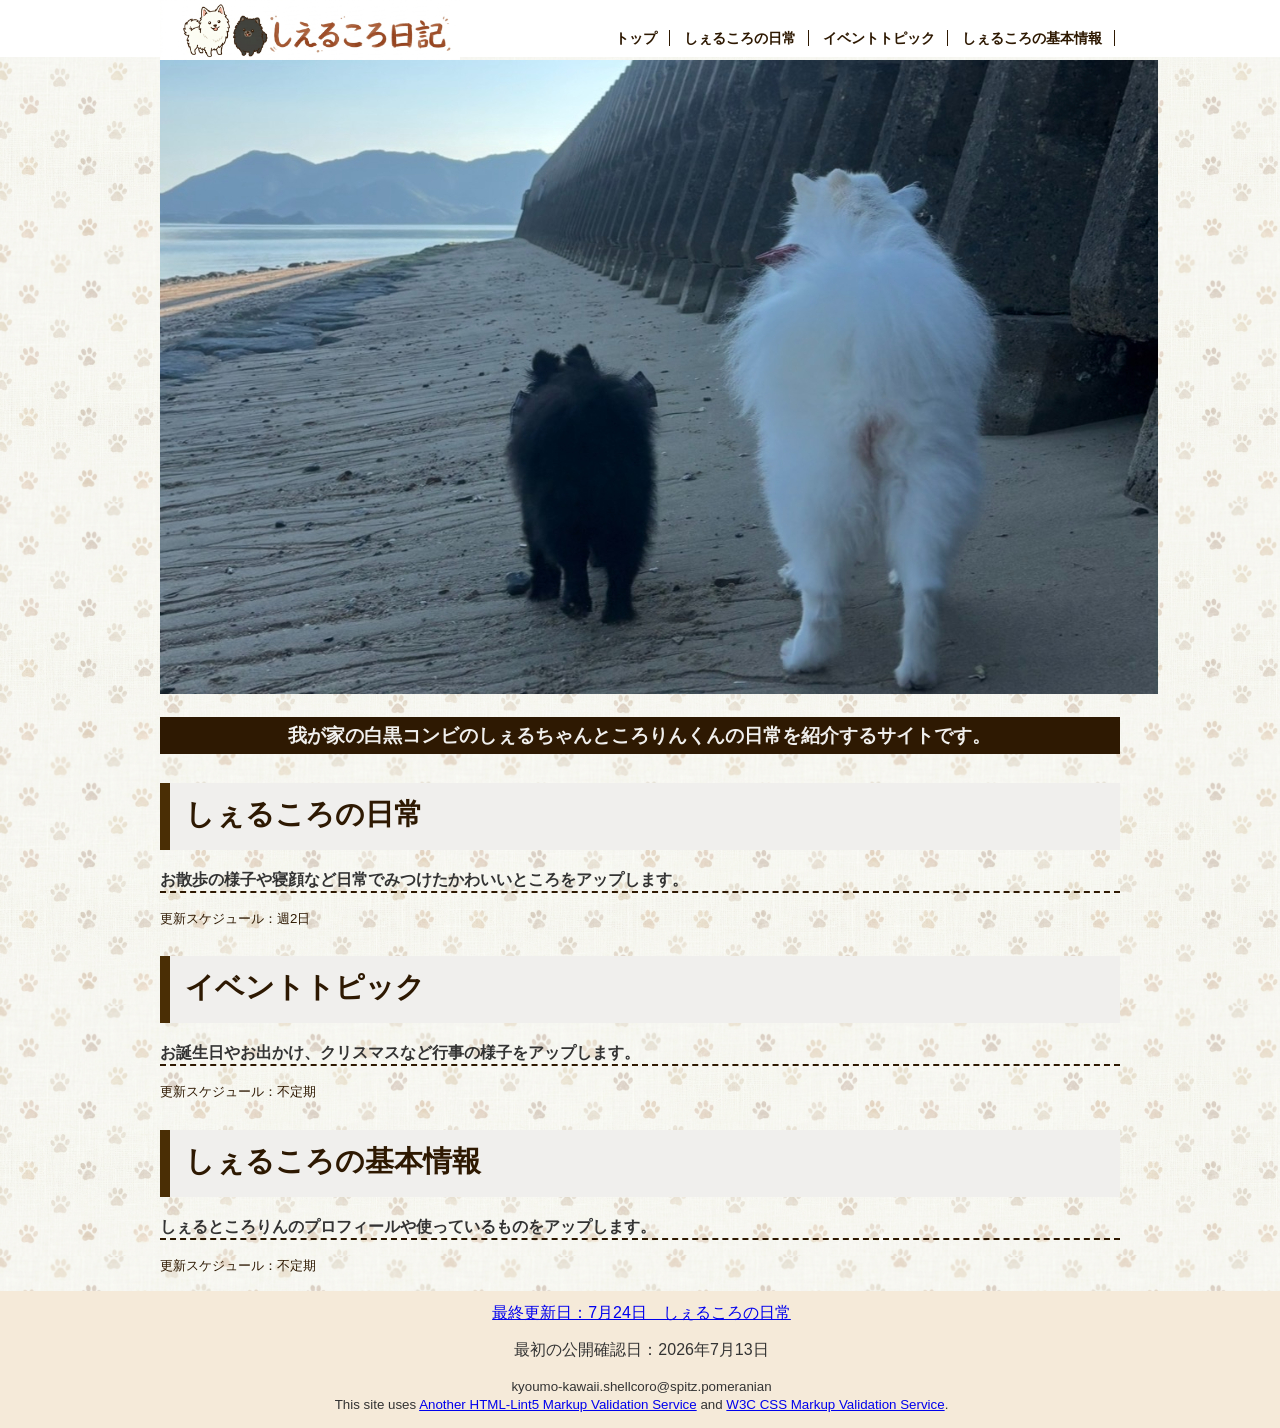
<file: index.html>
<!DOCTYPE html>
<html lang="ja">

<head>
    <meta charset="UTF-8">
    <title>トップページ:しぇるころ日記</title>
    <link rel="stylesheet" href="css/mystyle.css">
    <meta name="description" content="しぇるころ日記では日本スピッツのしぇるちゃんと黒いポメラニアンのころりんくんの日常をアップしていきます。">
    <meta name="viewport" content="width=device-width">
</head>

<body>
    <header>
        <div class="header-in">
            <img src="image/logo.png" width="300" height="60" alt="しぇるころ日記">
            <nav>
                <ul>
                    <li><a href="index.html">トップ</a></li>
                    <li><a href="contents1.html">しぇるころの日常</a></li>
                    <li><a href="contents2.html">イベントトピック</a></li>
                    <li><a href="contents3.html">しぇるころの基本情報</a></li>
                </ul>
            </nav>
        </div>
    </header>
    <article>
        <img src="image/topimage.jpg" width="998" height="634" alt="しぇるころwith桜">
        <h3>我が家の白黒コンビの<strong>しぇるちゃん</strong>と<strong>ころりんくん</strong>の日常を紹介するサイトです。</h3>

        <section>
            <h1>しぇるころの日常</h1>
            <h2>お散歩の様子や寝顔など日常でみつけたかわいいところをアップします。</h2>
            <p><span class="brown"><small>更新スケジュール：週2日</small></span></p>
        </section>
        <section>
            <h1>イベントトピック</h1>
            <h2>お誕生日やお出かけ、クリスマスなど行事の様子をアップします。</h2>
            <p><span class="brown"><small>更新スケジュール：不定期</small></span></p>
        </section>
        <section>
            <h1>しぇるころの基本情報</h1>
            <h2>しぇるところりんのプロフィールや使っているものをアップします。</h2>
            <p><span class="brown"><small>更新スケジュール：不定期</small></span></p>
        </section>
    </article>
    <footer>
        <a href="contents1.html">最終更新日：7月24日　しぇるころの日常</a>
        <p>最初の公開確認日：2026年7月13日</p>
        <small>kyoumo-kawaii.shellcoro@spitz.pomeranian</small>
        <br><small>This site uses <a href="http://www.htmllint.net/html-lint/htmllint.html#" target="_blank">
                Another HTML-Lint5 Markup Validation Service</a>
            and <a href="http://jigsaw.w3.org/css-validator/#validate_by_upload" target="_blank"> W3C CSS
                Markup Validation Service</a>.</small>
    </footer>

</body>

</html>
</file>
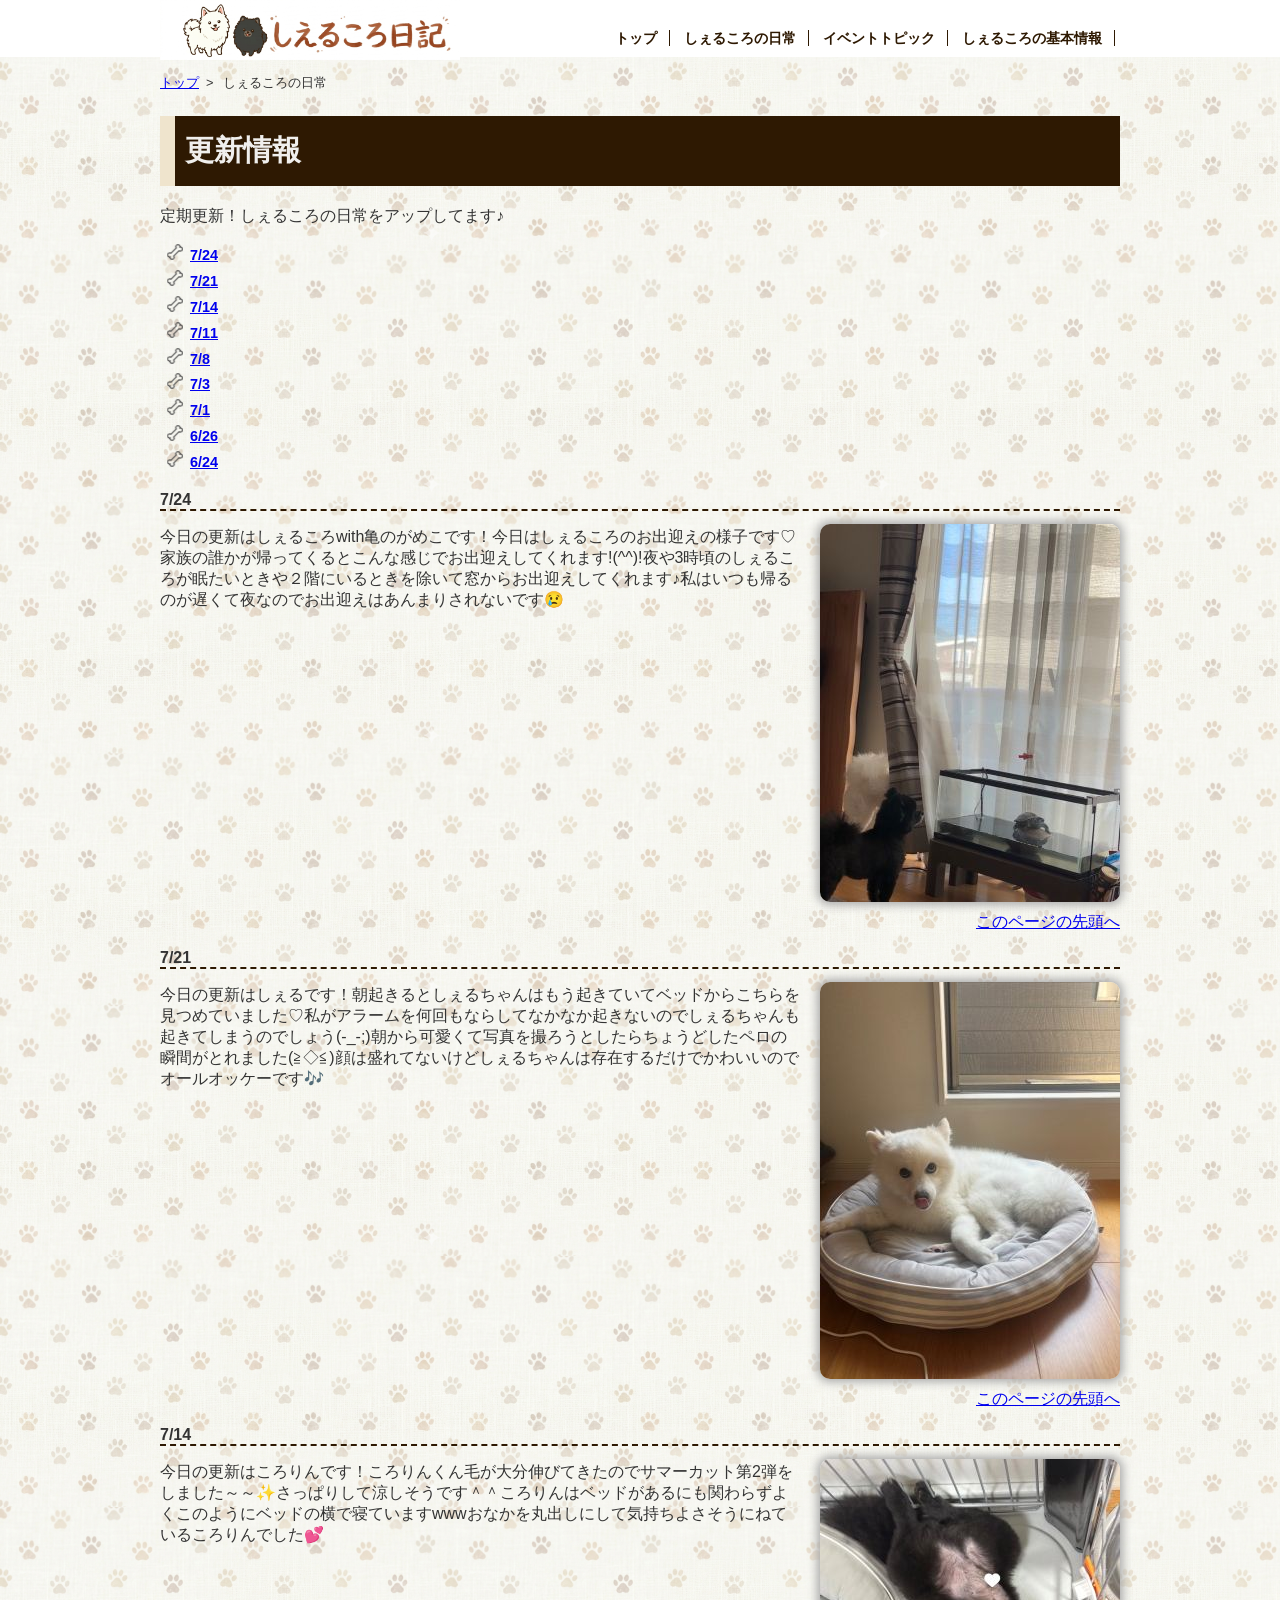
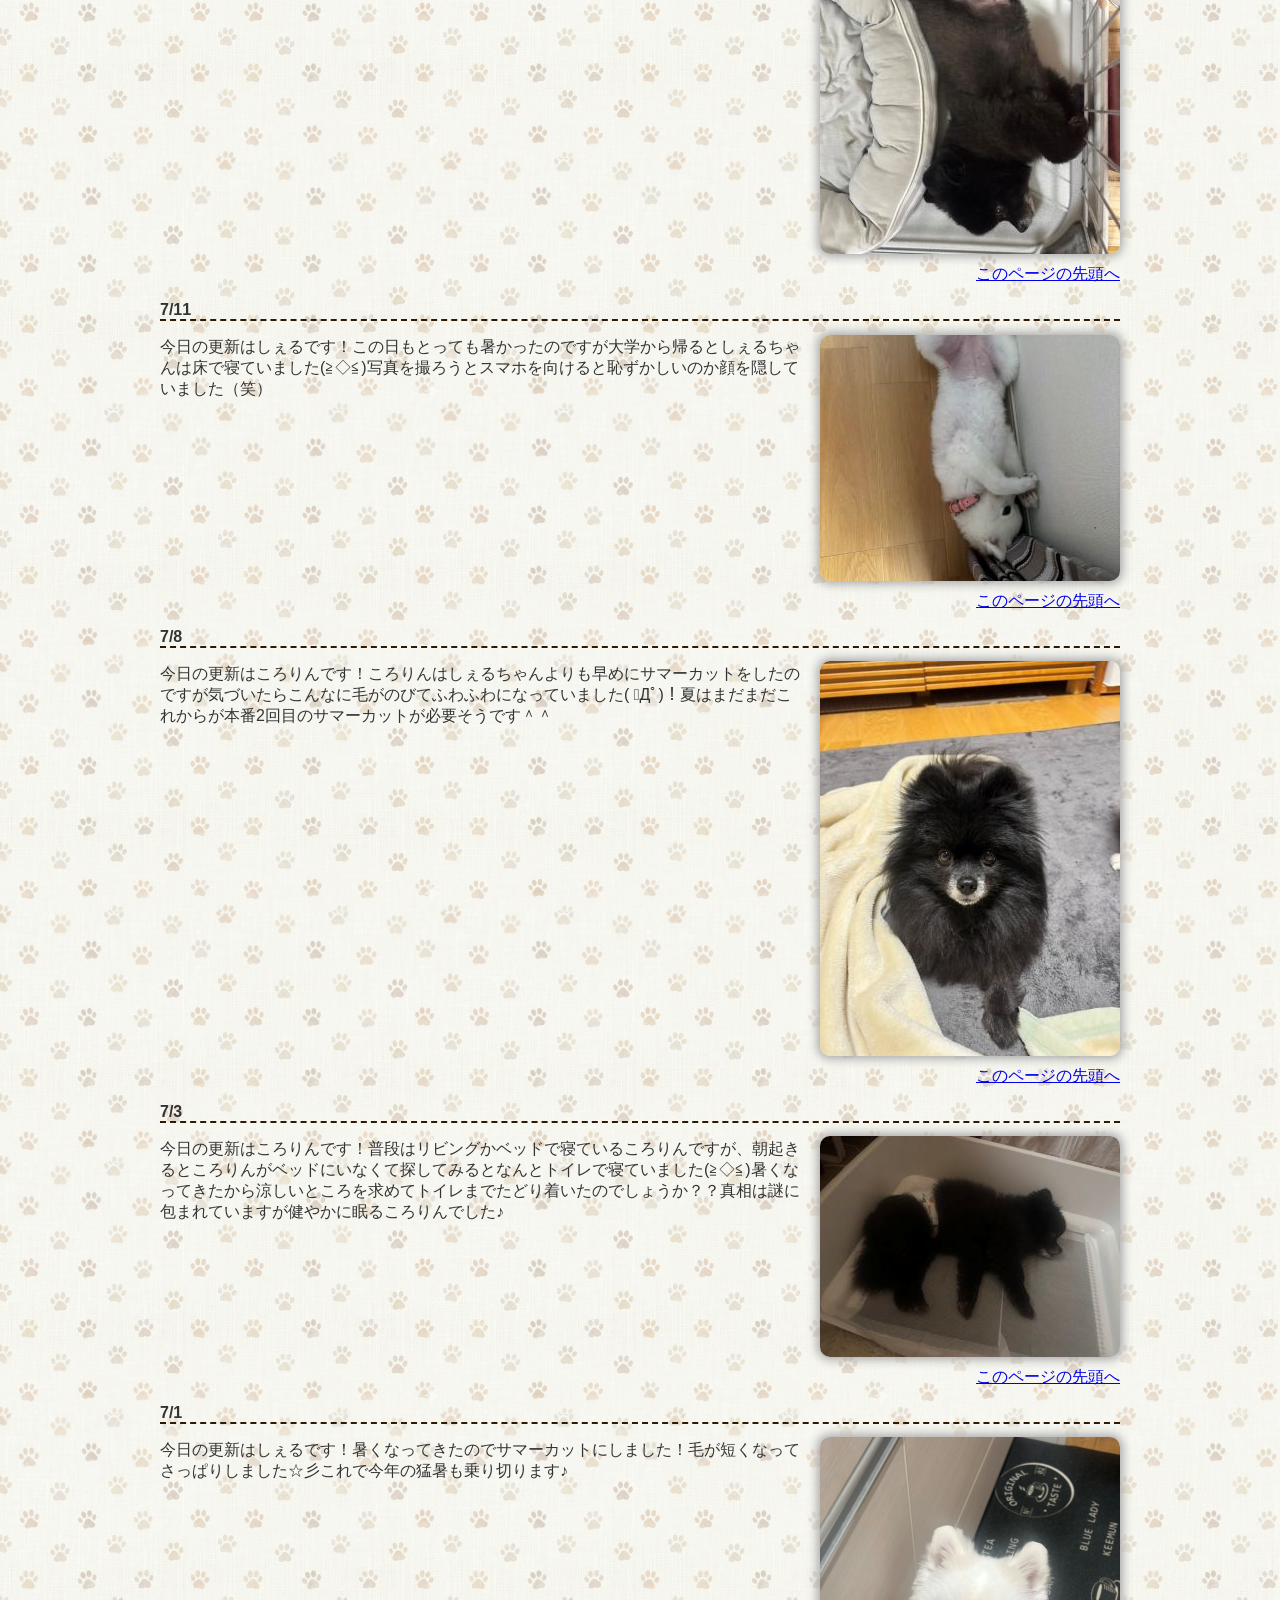
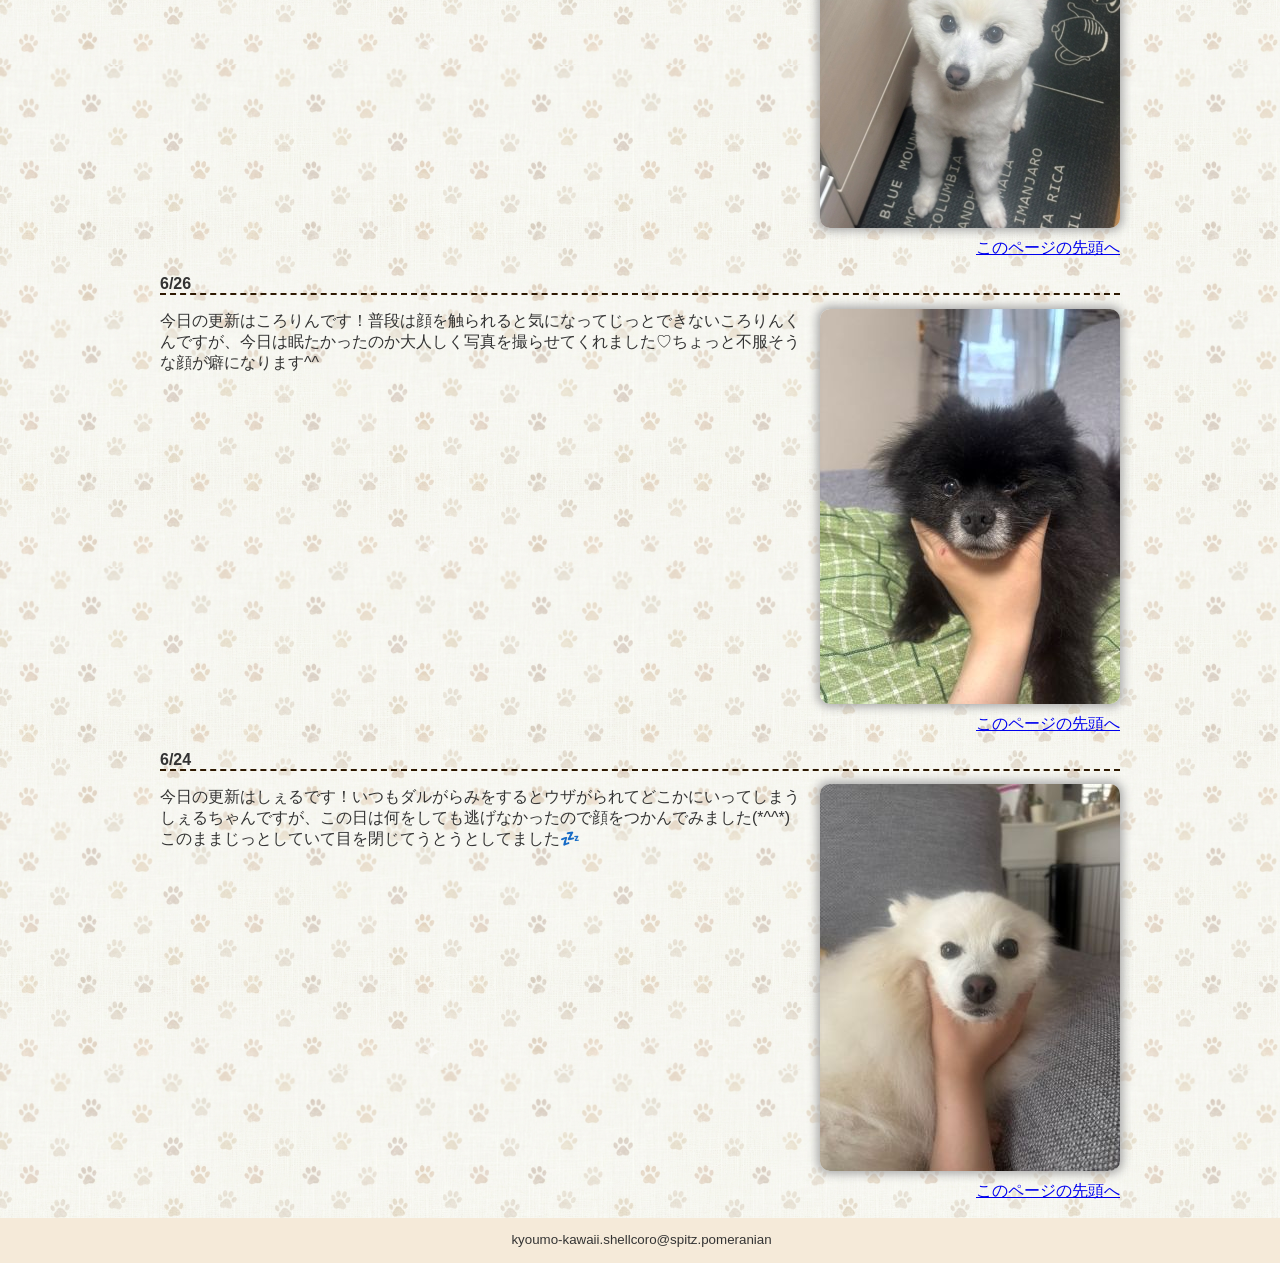
<file: contents1.html>
<!DOCTYPE html>
<html lang="ja">

<head>
    <meta charset="UTF-8">
    <title>しぇるころの日常:しぇるころ日記</title>
    <link rel="stylesheet" href="css/mystyle.css">
    <meta name="description" content="しぇるころ日記の２匹の日常をアップするページです。毎週かわいいしぇることの様子をアップしていきます。">
    <meta name="viewport" content="width=device-width">
</head>

<body>
    <header>
        <div class="header-in">
            <a href="index.html">
                <img id="pagetop" src="image/logo.png" width="300" height="60" alt="しぇるころ日記">
            </a>
            <nav>
                <ul>
                    <li><a href="index.html">トップ</a></li>
                    <li><a href="contents1.html">しぇるころの日常</a></li>
                    <li><a href="contents2.html">イベントトピック</a></li>
                    <li><a href="contents3.html">しぇるころの基本情報</a></li>
                </ul>
            </nav>
        </div>
    </header>
    <article class="page">
        <ol>
            <li><a href="index.html">トップ</a>&nbsp;&nbsp;&gt;</li>
            <li>しぇるころの日常</li>
        </ol>
        <h1 class="sub-h1">更新情報</h1>
        <p>定期更新！しぇるころの日常をアップしてます♪</p>
        <ul class="koshin-list">

            <li><a href="#koshin9">7/24</a></li>           
            <li><a href="#koshin8">7/21</a></li>           
            <li><a href="#koshin7">7/14</a></li>           
            <li><a href="#koshin6">7/11</a></li>           
            <li><a href="#koshin5">7/8</a></li>           
            <li><a href="#koshin4">7/3</a></li>           
            <li><a href="#koshin3">7/1</a></li>           
            <li><a href="#koshin2">6/26</a></li>
            <li><a href="#koshin1">6/24</a></li>
        </ul>

        <section>
            <h2 id="koshin9">7/24</h2>
            <img src="image/7.24.jpg" width="300" height="378" alt="7.24 お出迎えしぇるころ" class="koshin-img">
            <p>今日の更新はしぇるころwith亀のがめこです！今日はしぇるころのお出迎えの様子です♡家族の誰かが帰ってくるとこんな感じでお出迎えしてくれます!(^^)!夜や3時頃のしぇるころが眠たいときや２階にいるときを除いて窓からお出迎えしてくれます♪私はいつも帰るのが遅くて夜なのでお出迎えはあんまりされないです😢</p>
            <p class="sentou"><a href="#pagetop">このページの先頭へ</a></p>
        </section>


        <section>
            <h2 id="koshin8">7/21</h2>
            <img src="image/7.21.jpg" width="300" height="397" alt="7.21 したペロしぇる" class="koshin-img">
            <p>今日の更新はしぇるです！朝起きるとしぇるちゃんはもう起きていてベッドからこちらを見つめていました♡私がアラームを何回もならしてなかなか起きないのでしぇるちゃんも起きてしまうのでしょう(-_-;)朝から可愛くて写真を撮ろうとしたらちょうどしたペロの瞬間がとれました(≧◇≦)顔は盛れてないけどしぇるちゃんは存在するだけでかわいいのでオールオッケーです🎶</p>
            <p class="sentou"><a href="#pagetop">このページの先頭へ</a></p>
        </section>
   

        <section>
            <h2 id="koshin7">7/14</h2>
            <img src="image/7.14.jpg" width="300" height="395" alt="7.14 仰向けころりん" class="koshin-img">
            <p>今日の更新はころりんです！ころりんくん毛が大分伸びてきたのでサマーカット第2弾をしました～～✨さっぱりして涼しそうです＾＾ころりんはベッドがあるにも関わらずよくこのようにベッドの横で寝ていますwwwおなかを丸出しにして気持ちよさそうにねているころりんでした💕</p>
            <p class="sentou"><a href="#pagetop">このページの先頭へ</a></p>
        </section>


        <section>
            <h2 id="koshin6">7/11</h2>
            <img src="image/7.11.jpg" width="300" height="246" alt="7.11 床で寝るしぇる" class="koshin-img">
            <p>今日の更新はしぇるです！この日もとっても暑かったのですが大学から帰るとしぇるちゃんは床で寝ていました(≧◇≦)写真を撮ろうとスマホを向けると恥ずかしいのか顔を隠していました（笑）</p>
            <p class="sentou"><a href="#pagetop">このページの先頭へ</a></p>
        </section>


        <section>
            <h2 id="koshin5">7/8</h2>
            <img src="image/7.8.jpg" width="300" height="395" alt="7.8 毛がのびてきたころりん" class="koshin-img">
            <p>今日の更新はころりんです！ころりんはしぇるちゃんよりも早めにサマーカットをしたのですが気づいたらこんなに毛がのびてふわふわになっていました( ﾟДﾟ)！夏はまだまだこれからが本番2回目のサマーカットが必要そうです＾＾</p>
            <p class="sentou"><a href="#pagetop">このページの先頭へ</a></p>
        </section>

        <section>
            <h2 id="koshin4">7/3</h2>
            <img src="image/7.3.jpg" width="300" height="221" alt="7.3 トイレで寝るころりん" class="koshin-img">
            <p>今日の更新はころりんです！普段はリビングかベッドで寝ているころりんですが、朝起きるところりんがベッドにいなくて探してみるとなんとトイレで寝ていました(≧◇≦)暑くなってきたから涼しいところを求めてトイレまでたどり着いたのでしょうか？？真相は謎に包まれていますが健やかに眠るころりんでした♪</p>
            <p class="sentou"><a href="#pagetop">このページの先頭へ</a></p>
        </section>

        <section>
            <h2 id="koshin3">7/1</h2>
            <img src="image/7.1.jpg" width="300" height="391" alt="7.1 サマーカットしぇる" class="koshin-img">
            <p>今日の更新はしぇるです！暑くなってきたのでサマーカットにしました！毛が短くなってさっぱりしました☆彡これで今年の猛暑も乗り切ります♪</p>
            <p class="sentou"><a href="#pagetop">このページの先頭へ</a></p>
        </section>


        <section>
            <h2 id="koshin2">6/26</h2>
            <img src="image/6.26.jpg" width="300" height="395" alt="6.26 顔をつかまれているころりん" class="koshin-img">
            <p>今日の更新はころりんです！普段は顔を触られると気になってじっとできないころりんくんですが、今日は眠たかったのか大人しく写真を撮らせてくれました♡ちょっと不服そうな顔が癖になります^^</p>
            <p class="sentou"><a href="#pagetop">このページの先頭へ</a></p>
        </section>

        <section>
            <h2 id="koshin1">6/24</h2>
            <img src="image/6.24.jpg" width="300" height="387" alt="6.24 顔をつかまれているしぇる" class="koshin-img">
            <p>今日の更新はしぇるです！いつもダルがらみをするとウザがられてどこかにいってしまうしぇるちゃんですが、この日は何をしても逃げなかったので顔をつかんでみました(*^^*)このままじっとしていて目を閉じてうとうとしてました💤</p>
            <p class="sentou"><a href="#pagetop">このページの先頭へ</a></p>
        </section>

    </article>
    <footer>
        <small>kyoumo-kawaii.shellcoro@spitz.pomeranian</small>
    </footer>
</body>

</html>
</file>
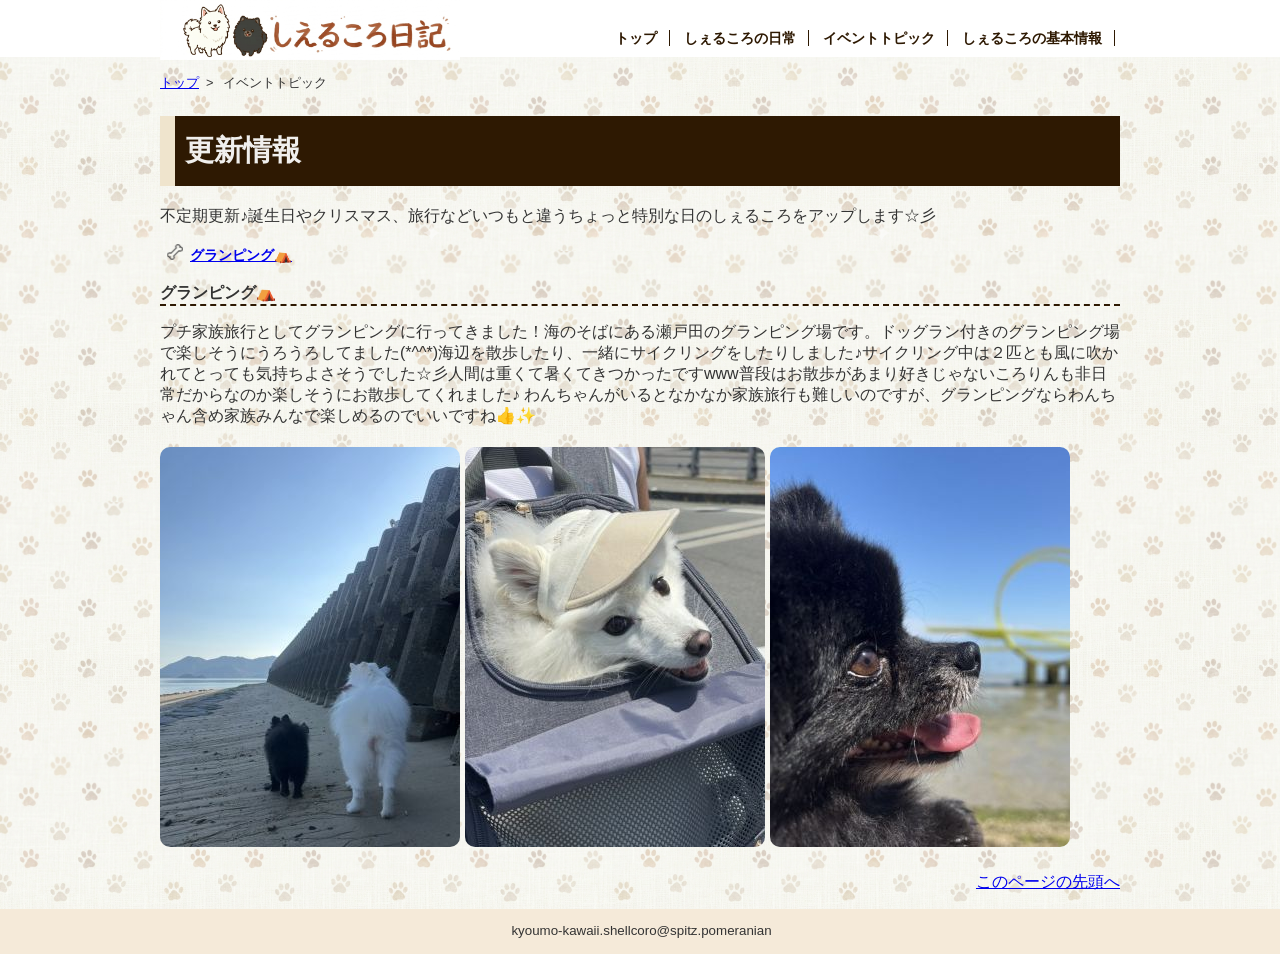
<file: contents2.html>
<!DOCTYPE html>
<html lang="ja">

<head>
    <meta charset="UTF-8">
    <title>しぇるころの日常:しぇるころ日記</title>
    <link rel="stylesheet" href="css/mystyle.css">
    <meta name="description" content="しぇるころ日記のイベントトピックページです。旅行や誕生日、クリスマスなどの特別なイベントの時のしぇるころの様子をアップします。">
    <meta name="viewport" content="width=device-width">
</head>

<body>
    <header>
        <div class="header-in">
            <a href="index.html">
                <img id="pagetop" src="image/logo.png" width="300" height="60" alt="しぇるころ日記">
            </a>
            <nav>
                <ul>
                    <li><a href="index.html">トップ</a></li>
                    <li><a href="contents1.html">しぇるころの日常</a></li>
                    <li><a href="contents2.html">イベントトピック</a></li>
                    <li><a href="contents3.html">しぇるころの基本情報</a></li>
                </ul>
            </nav>
        </div>
    </header>
    <article class="page">
        <ol>
            <li><a href="index.html">トップ</a>&nbsp;&nbsp;&gt;</li>
            <li>イベントトピック</li>
        </ol>
        <h1 class="sub-h1">更新情報</h1>
        <p>不定期更新♪誕生日やクリスマス、旅行などいつもと違うちょっと特別な日のしぇるころをアップします☆彡</p>
        <ul class="koshin-list">
            <li><a href="#guranpingu">グランピング⛺</a></li>
        </ul>
        <section>
            <h2 id="guranpingu">グランピング⛺</h2>
            <p>プチ家族旅行としてグランピングに行ってきました！海のそばにある瀬戸田のグランピング場です。ドッグラン付きのグランピング場で楽しそうにうろうろしてました(*^^*)海辺を散歩したり、一緒にサイクリングをしたりしました♪サイクリング中は２匹とも風に吹かれてとっても気持ちよさそうでした☆彡人間は重くて暑くてきつかったですwww普段はお散歩があまり好きじゃないころりんも非日常だからなのか楽しそうにお散歩してくれました♪
                わんちゃんがいるとなかなか家族旅行も難しいのですが、グランピングならわんちゃん含め家族みんなで楽しめるのでいいですね👍✨
            </p>
            <div class="gallery-container">
                <img src="image/guranpingu1.jpg" alt="グランピング1" class="gallery-img">
                <img src="image/guranpingu2.jpg" alt="グランピング2" class="gallery-img">
                <img src="image/guranpingu3.jpg" alt="グランピング3" class="gallery-img">
                <div class="clear-fix"></div>
            </div>
            <p class="sentou"><a href="#pagetop">このページの先頭へ</a></p>
        </section>
    </article>
    <footer>
        <small>kyoumo-kawaii.shellcoro@spitz.pomeranian</small>
    </footer>
</body>

</html>
</file>
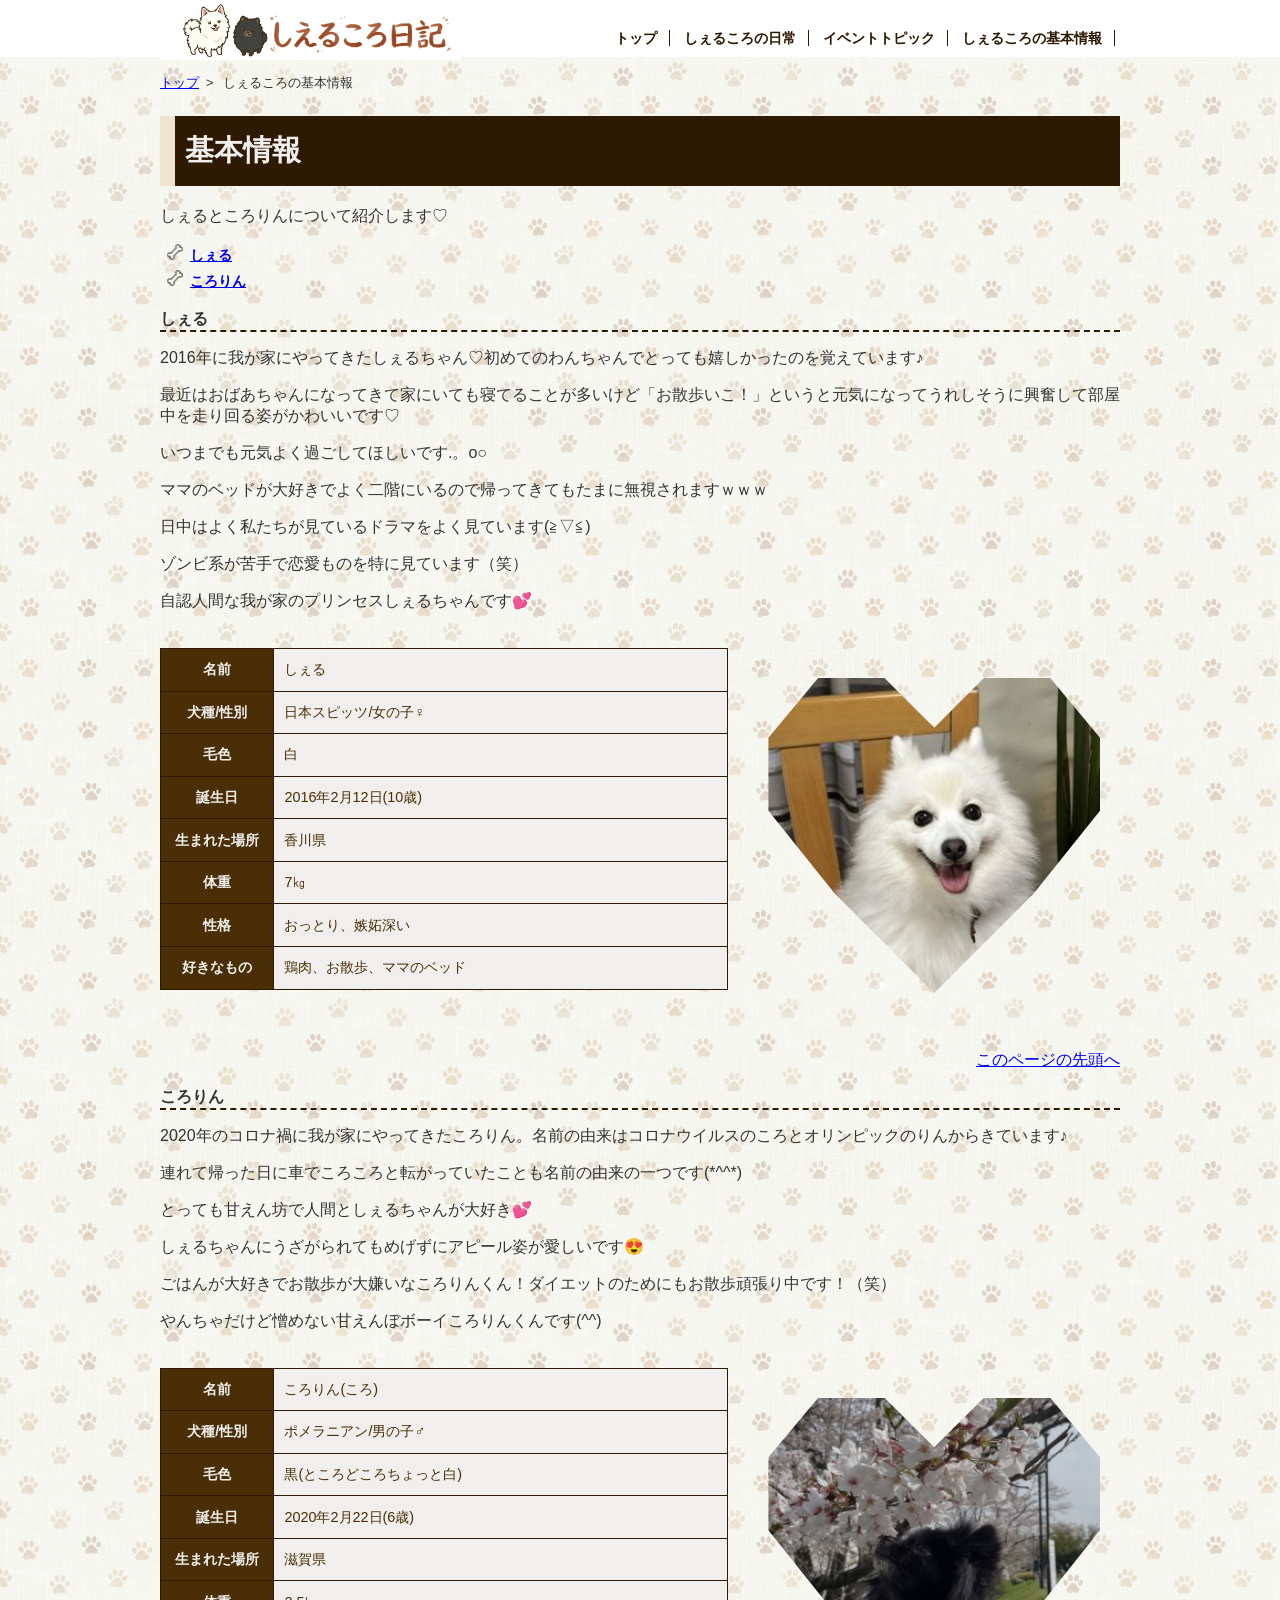
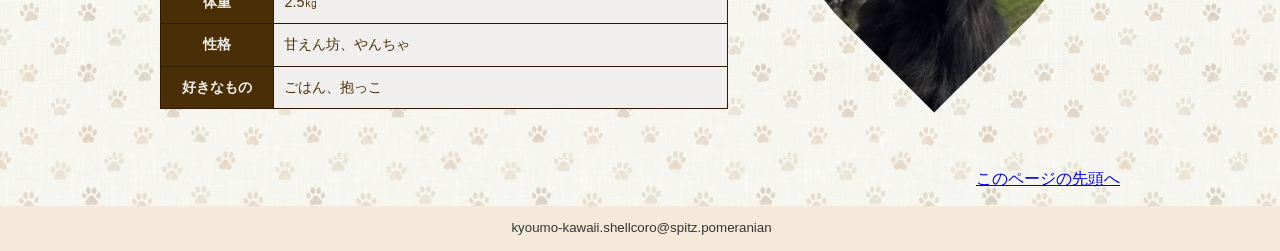
<file: contents3.html>
<!DOCTYPE html>
<html lang="ja">

<head>
    <meta charset="UTF-8">
    <title>しぇるころ基本情報:しぇるころ日記</title>
    <link rel="stylesheet" href="css/mystyle.css">
    <meta name="description" content="しぇるころ日記のしぇるころの基本情報を紹介するページです。まずはここを見てしぇるころについて知ってください。">
    <meta name="viewport" content="width=device-width">
</head>

<body>
    <header>
        <div class="header-in">
            <a href="index.html">
            <img id="pagetop" src="image/logo.png" width="300" height="60" alt="しぇるころ日記">
            </a>
            <nav>
                <ul>
                    <li><a href="index.html">トップ</a></li>
                    <li><a href="contents1.html">しぇるころの日常</a></li>
                    <li><a href="contents2.html">イベントトピック</a></li>
                    <li><a href="contents3.html">しぇるころの基本情報</a></li>
                </ul>
            </nav>
        </div>
    </header>
    <article class="page">
        <ol>
            <li><a href="index.html">トップ</a>&nbsp;&nbsp;&gt;</li>
            <li>しぇるころの基本情報</li>
        </ol>
        <h1 class="sub-h1">基本情報</h1>
        <p>しぇるところりんについて紹介します♡</p>
        <ul class="koshin-list">
            <li><a href="#shell">しぇる</a></li>
            <li><a href="#cororin">ころりん</a></li>
        </ul>
        <section>
            <h2 id="shell">しぇる</h2>
            <p>2016年に我が家にやってきたしぇるちゃん♡初めてのわんちゃんでとっても嬉しかったのを覚えています♪</p>
            <p>最近はおばあちゃんになってきて家にいても寝てることが多いけど「お散歩いこ！」というと元気になってうれしそうに興奮して部屋中を走り回る姿がかわいいです♡</p>
            <p>いつまでも元気よく過ごしてほしいです.。o○</p>
            <p>ママのベッドが大好きでよく二階にいるので帰ってきてもたまに無視されますｗｗｗ</p>
            <p>日中はよく私たちが見ているドラマをよく見ています(≧▽≦)</p>
            <p>ゾンビ系が苦手で恋愛ものを特に見ています（笑）</p>
            <p>自認人間な我が家のプリンセスしぇるちゃんです💕</p>
            <div class="profile-container">
            <table>
                <tr>
                    <th>名前</th>
                    <td>しぇる</td>
                </tr>
                <tr>
                    <th>犬種/性別</th>
                    <td>日本スピッツ/女の子♀</td>
                </tr>
                <tr>
                    <th>毛色</th>
                    <td>白</td>
                </tr>
                <tr>
                    <th>誕生日</th>
                    <td>2016年2月12日(10歳)</td>
                </tr>
                <tr>
                    <th>生まれた場所</th>
                    <td>香川県</td>
                </tr>
                <tr>
                    <th>体重</th>
                    <td>7㎏</td>
                </tr>
                <tr>
                    <th>性格</th>
                    <td>おっとり、嫉妬深い</td>
                </tr>
                <tr>
                    <th>好きなもの</th>
                    <td>鶏肉、お散歩、ママのベッド</td>
                </tr>
            </table>
            <img src="image/profile_shell.jpg" alt="しぇる" class="profile-image">
            <div class="clear-fix"></div>    
            </div>
            <p class="sentou" ><a href="#pagetop">このページの先頭へ</a></p>
        </section>

        <section>
            <h2 id="cororin">ころりん</h2>
            <p>2020年のコロナ禍に我が家にやってきたころりん。名前の由来はコロナウイルスのころとオリンピックのりんからきています♪</p>
            <p>連れて帰った日に車でころころと転がっていたことも名前の由来の一つです(*^^*)</p>
            <p>とっても甘えん坊で人間としぇるちゃんが大好き💕</p>
            <p>しぇるちゃんにうざがられてもめげずにアピール姿が愛しいです😍</p>
            <p>ごはんが大好きでお散歩が大嫌いなころりんくん！ダイエットのためにもお散歩頑張り中です！（笑）</p>
            <p>やんちゃだけど憎めない甘えんぼボーイころりんくんです(^^)</p>
            <div class="profile-container">
            <table>
                <tr>
                    <th>名前</th>
                    <td>ころりん(ころ)</td>
                </tr>
                <tr>
                    <th>犬種/性別</th>
                    <td>ポメラニアン/男の子♂</td>
                </tr>
                <tr>
                    <th>毛色</th>
                    <td>黒(ところどころちょっと白)</td>
                </tr>
                <tr>
                    <th>誕生日</th>
                    <td>2020年2月22日(6歳)</td>
                </tr>
                <tr>
                    <th>生まれた場所</th>
                    <td>滋賀県</td>
                </tr>
                <tr>
                    <th>体重</th>
                    <td>2.5㎏</td>
                </tr>
                <tr>
                    <th>性格</th>
                    <td>甘えん坊、やんちゃ</td>
                </tr>
                <tr>
                    <th>好きなもの</th>
                    <td>ごはん、抱っこ</td>
                </tr>
            </table>
            <img src="image/profile_cororin.jpg" alt="ころりん" class="profile-image">
            <div class="clear-fix"></div>
            </div>
            <p class="sentou" ><a href="#pagetop">このページの先頭へ</a></p>
        </section>
    </article>
    <footer>
        <small>kyoumo-kawaii.shellcoro@spitz.pomeranian</small>
    </footer>
</body>

</html>
</file>
<file: css/mystyle.css>
@charset "utf-8";
body{
	background-image: url("../image/bg.png");
    background-repeat: repeat; 
    background-size: 450px auto;
	color:#333333;
	font-family: "メイリオ","Hiragino Sans",sans-serif;
	margin: 0;
	padding: 0;
}

h1 {
    font-size: 180%;
    font-weight: bold;
    color: #2e1902;
    border-left: 10px solid #4a2e05;
    background-color: #f0efed;
    padding-bottom: 15px;
    padding-top: 12px;
    padding-right: 12px;
    padding-left: 15px;
    margin-bottom: 20px;
}

h2{
    font-size: medium;
    border-bottom: 2px dashed#2e1902;
}
footer {
    text-align: center;
    background-color: #f5ead9;
    padding-bottom: 15px;
    padding-top: 12px;
    padding-right: 12px;
    padding-left: 15px;
}

h3 {
    text-align: center;
    background-color: #2e1902;
    color: #f0efed;
    padding-bottom: 5px;
    padding-top: 6px;
    padding-right: 6px;
    padding-left: 5px;
}

.brown{
    color:#2e1902;
}

ul {
	list-style-type: none;
	padding-left: 0;
	font-size: 90%;
	line-height: 1.8;
}

header {
	background-color: #ffffff;
}

nav ul{
    font-weight: bold;
    text-align: right;
    padding-top: 26px;
    padding-bottom: 5px;
    padding-right: 5px;
    margin: 0;
}

nav li{
    display:inline;
    padding-left: 10px;
    padding-right: 12px;
    border-right: 1px solid #2e1902;
}

article{
    position: relative;
    clear: both;
    width: 960px;
    margin-left: auto;
    margin-right: auto;
}

header img{
    float:left;
}

.header-in{
    width: 960px;
    margin-left: auto;
    margin-right: auto;
}

.sub-h1 {
	background-color: #2e1902;
    color: #f0efed;
	padding-top: 15px;
	padding-left: 10px;
	border-left: 15px solid #efe4cd;
}

.koshin-list{
    list-style-image: url(../image/hone.png);
    font-weight: bold;
    margin-left: 30px;
}

.koshin-img{
    box-shadow: 0px 0px 10px 3px #aaaaaa;
	border-radius: 10px;
	float: right;
	margin-left: 20px;
	margin-bottom: 10px;
}

.sentou{
    clear: both;
    text-align: right;
}

ol li{
    display: inline;
    margin-right: 5px;
    font-size: 80%;
}

ol{
    padding-left: 0;
}

.page{
    padding-left: 10px;
    padding-right: 10px;
}


nav ul a{
	text-decoration: none;
    color: #2e1902;
}

nav ul a:hover{
	color: #ed86c4;
}

nav ul a:active{
	color: #7ab8e7;
}

table{
    float: left;         
    width: 60%;          
    border: 1px solid #2e1902;
    font-size: 90%;
    margin-top: 20px;
    margin-bottom: 20px;
    border-collapse: collapse;
}

th{
	background-color: #4a2e05;
	border: 1px solid #2e1902;
    color: #f0efed;
	padding: 10px;
	width: 20%;
}

td{
	background-color: #f0efed;
    border: 1px solid #2e1902;
    color: #4a2e05;
	padding: 10px;
}

.profile-container {
    display: flex;     
    gap: 20px;           
    margin-bottom: 40px; 
}

.profile-image {
    float: right;
    width: 35%;
    height: 35%;
    margin-top: 50px;
    margin-left: 20px;
    object-fit: cover; 
    clip-path: polygon(50% 15%, 65% 0%, 85% 0%, 100% 18%, 100% 40%, 80% 65%, 50% 95%, 20% 65%, 0% 40%, 0% 18%, 15% 0%, 35% 0%);
}

.clear-fix {
    clear: both;         
}

.gallery-container {
    margin-top: 20px;
    margin-bottom: 25px;
}

.gallery-img {
    float: left;        
    margin-right: 5px;  
    object-fit: cover;  
    border-radius: 10px; 
}

/*959px以下の場合*/

@media(max-width:960px){
    header img{
        float:none;
    }
    nav ul{
        text-align: left;
        padding: 0;
        margin-left: 10px;
    }
    article{
    width: auto;
}

    article img{
        max-width: 100%;
        height: auto;
    }

    .header-in{
        width: auto;
    }
}

/*600px以下の場合*/
@media (max-width: 600px){
	nav li{
		font-size: 75%;
		padding-left: 2px;
		padding-right: 2px;
	}
	footer{
		font-size: 75%;
	}
	.catch{
		top:5px;
		left:10px;
	}
	.point-img{
		float: none;
	}
}

/*プリント出力*/
@media print{
	.catch{
		color: #000000;
		text-shadow: none;
	}
	footer{
		color: #000000;
	}
}
</file>
